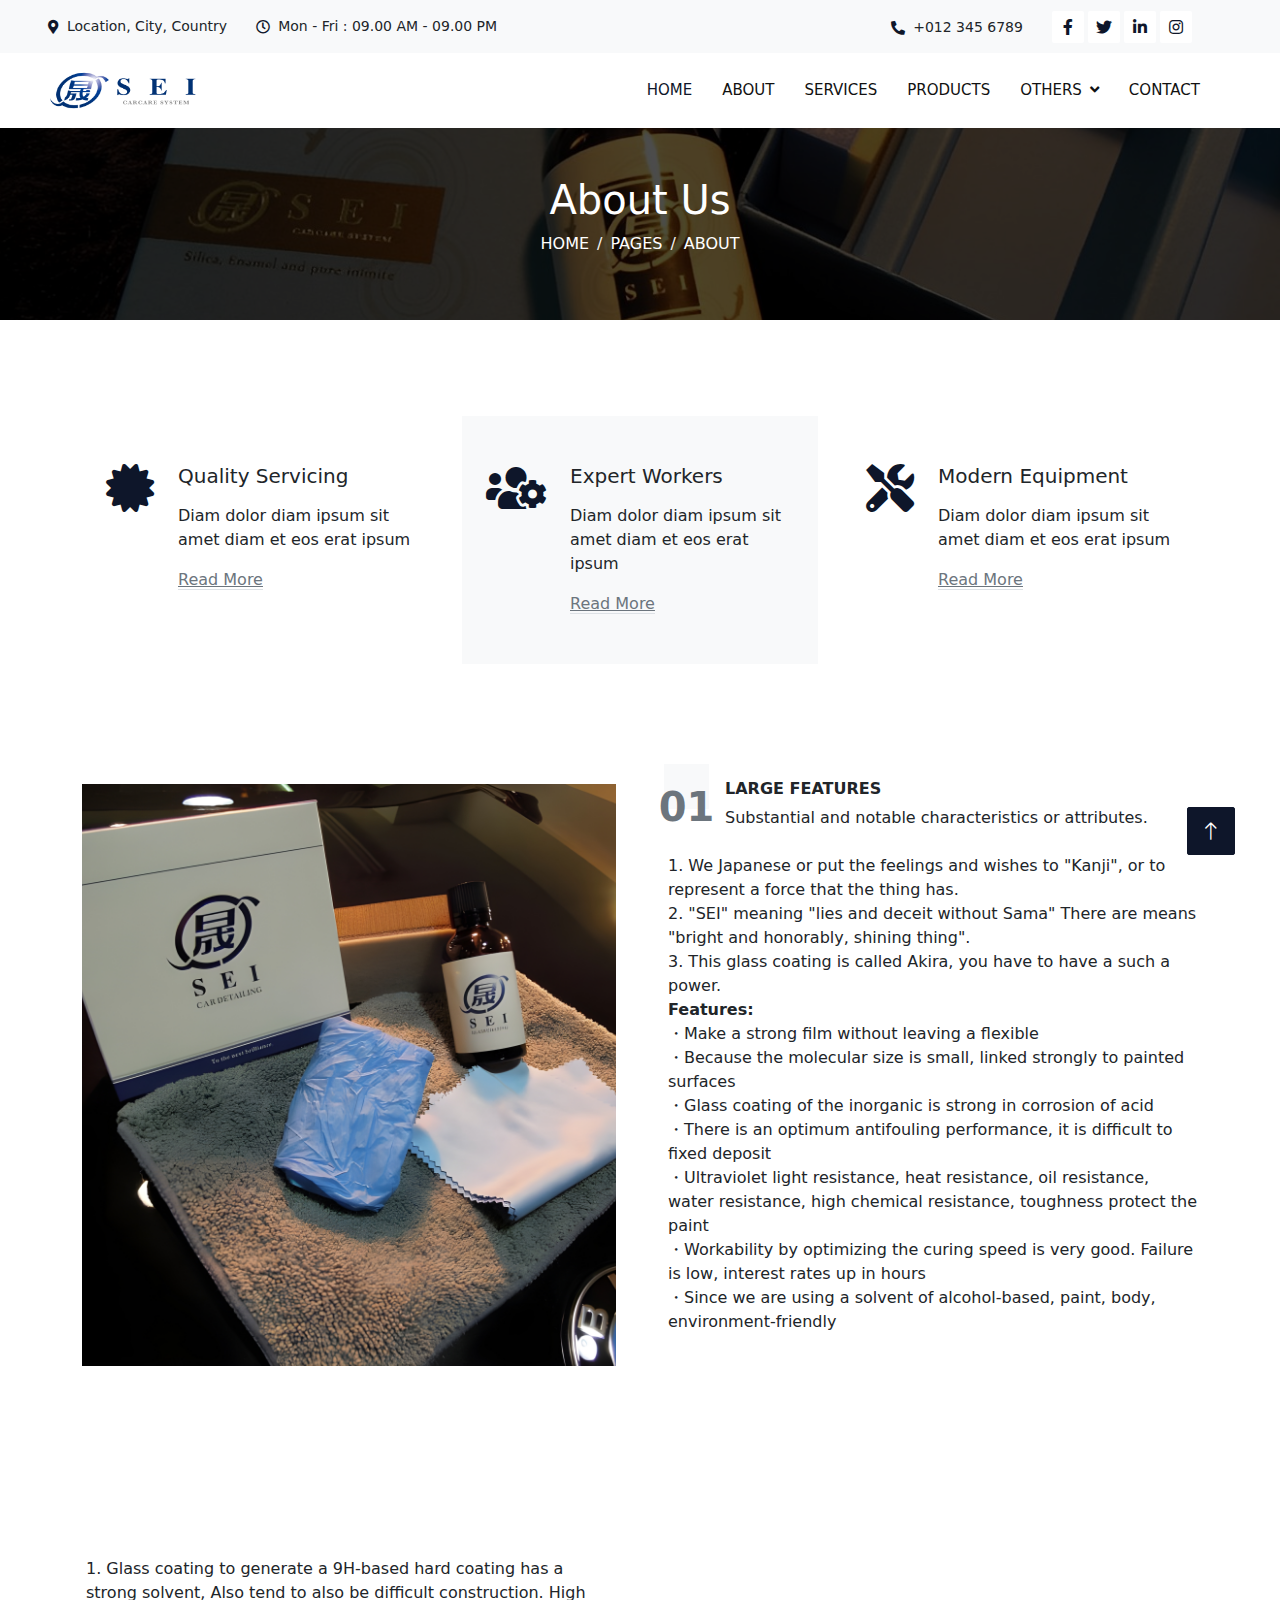
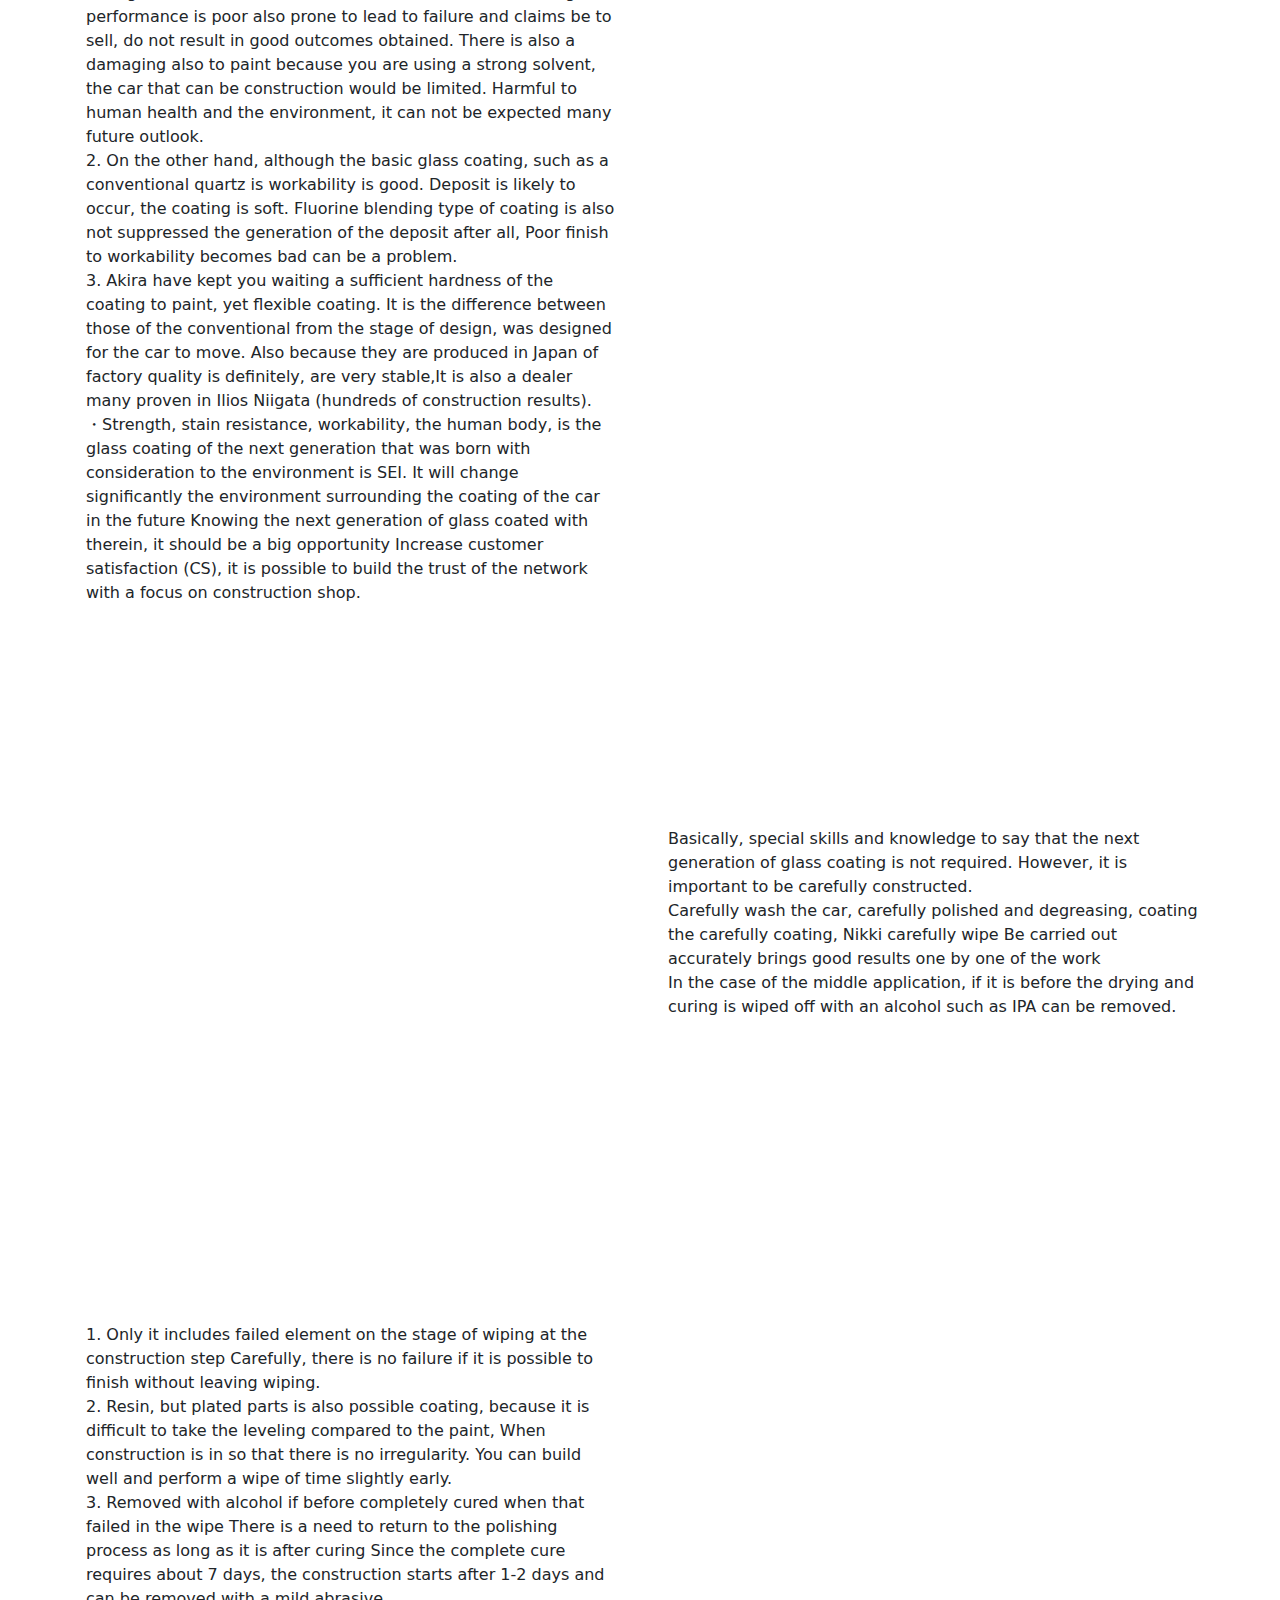
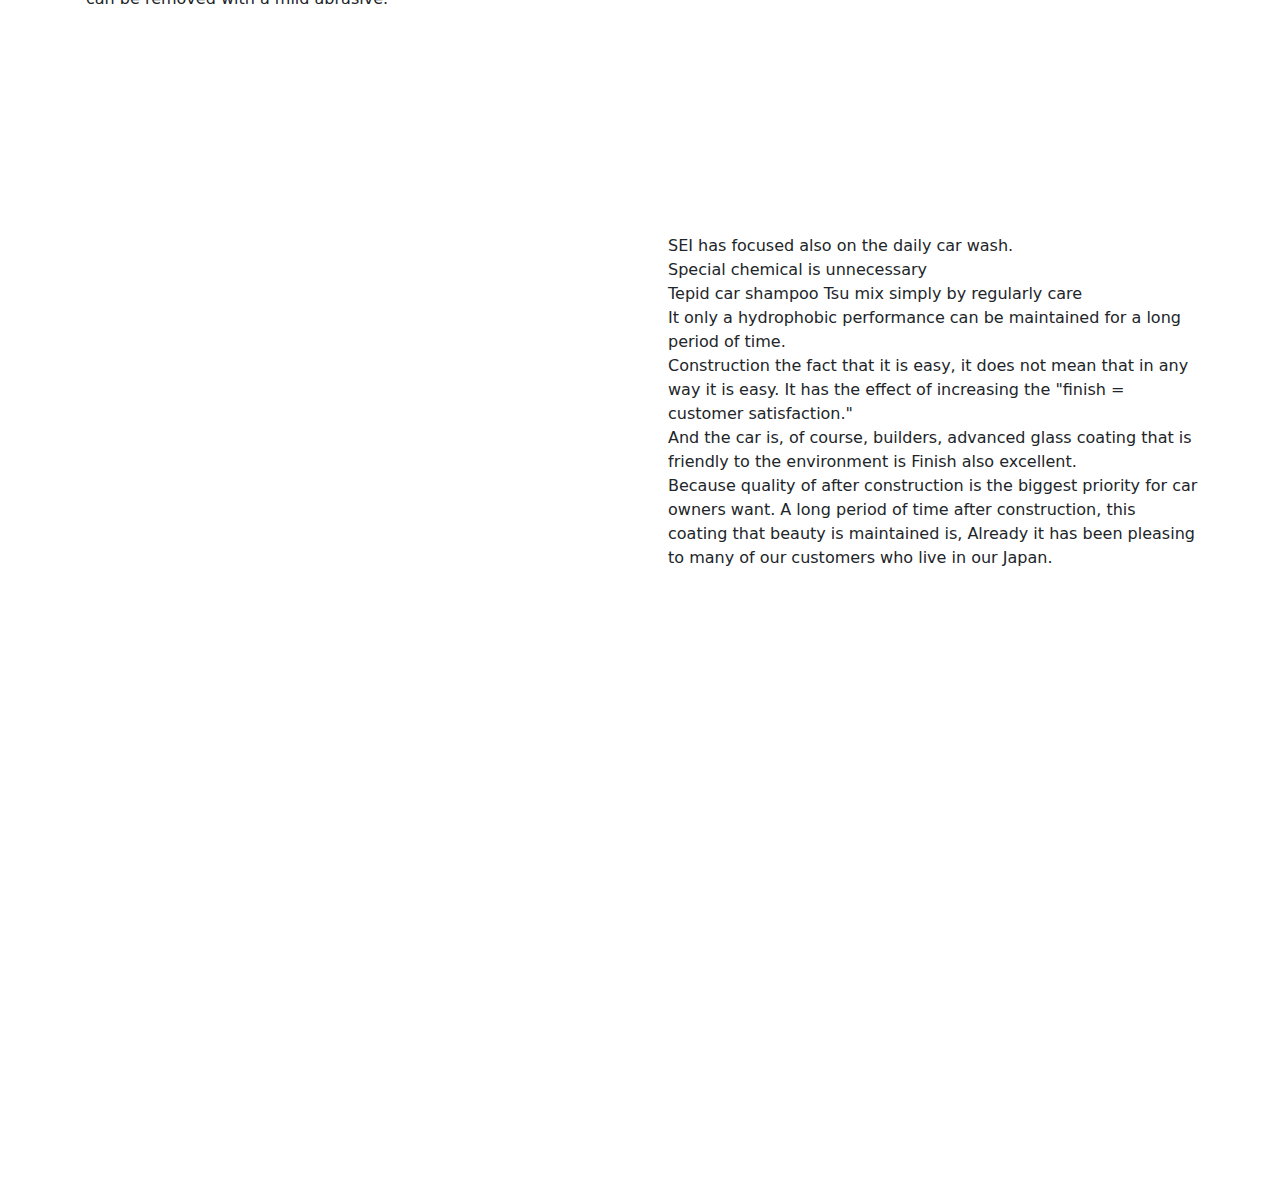
<file: about.html>
<!DOCTYPE html>
<html lang="en">

<head>
    <meta charset="utf-8">
    <title>SEI - About</title>
    <meta content="width=device-width, initial-scale=1.0" name="viewport">
    <meta content="" name="keywords">
    <meta content="" name="description">

    <!-- Favicon -->
    <link href="favicon.ico" rel="icon">

    <!-- Google Web Fonts -->
    <link rel="preconnect" href="https://fonts.googleapis.com">
    <link rel="preconnect" href="https://fonts.gstatic.com" crossorigin>
    <link href="https://fonts.googleapis.com/css2?family=Chakra+Petch:wght@400;600;700&family=Mulish&display=swap"
      rel="stylesheet">

    <!-- Icon Font Stylesheet -->
    <link href="https://cdnjs.cloudflare.com/ajax/libs/font-awesome/5.10.0/css/all.min.css" rel="stylesheet">
    <link href="https://cdn.jsdelivr.net/npm/bootstrap-icons@1.4.1/font/bootstrap-icons.css" rel="stylesheet">

    <!-- Libraries Stylesheet -->
    <link href="lib/animate/animate.min.css" rel="stylesheet">
    <link href="lib/owlcarousel/assets/owl.carousel.min.css" rel="stylesheet">
    <link href="lib/tempusdominus/css/tempusdominus-bootstrap-4.min.css" rel="stylesheet" />

    <!-- Customized Bootstrap Stylesheet -->
    <link href="css/bootstrap.min.css" rel="stylesheet">

    <!-- Template Stylesheet -->
    <link href="css/style.css" rel="stylesheet">
</head>

<body>
    <!-- Spinner Start -->
    <div id="spinner" class="show bg-white position-fixed translate-middle w-100 vh-100 top-50 start-50 d-flex align-items-center justify-content-center">
        <div class="spinner-border text-primary" style="width: 3rem; height: 3rem;" role="status">
            <span class="sr-only">Loading...</span>
        </div>
    </div>
    <!-- Spinner End -->


     <!-- Topbar Start -->
    <div  class="container-fluid bg-light p-0">
        <div class="row gx-0 d-none d-lg-flex">
            <div class="col-lg-7 px-5 text-start">
                <div class="h-100 d-inline-flex align-items-center py-3 me-4">
                    <small class="fa fa-map-marker-alt text-primary me-2"></small>
                    <small >Location, City, Country</small>
                </div>
                <div class="h-100 d-inline-flex align-items-center py-3">
                    <small class="far fa-clock text-primary me-2"></small>
                    <small>Mon - Fri : 09.00 AM - 09.00 PM</small>
                </div>
            </div>
            <div class="col-lg-5 px-5 text-end">
                <div class="h-100 d-inline-flex align-items-center py-3 me-4">
                    <small  class="fa fa-phone-alt text-primary me-2"></small>
                    <small>+012 345 6789</small>
                </div>
                <div class="h-100 d-inline-flex align-items-center " style="margin-right: 40px;">
                    <a class="btn btn-sm-square bg-white text-primary me-1" href=""><i class="fab fa-facebook-f"></i></a>
                    <a class="btn btn-sm-square bg-white text-primary me-1" href=""><i class="fab fa-twitter"></i></a>
                    <a class="btn btn-sm-square bg-white text-primary me-1" href=""><i class="fab fa-linkedin-in"></i></a>
                    <a  class="btn btn-sm-square bg-white text-primary me-0" href=""><i class="fab fa-instagram"></i></a>
                </div>
            </div>
        </div>
    </div>
    <!-- Topbar End -->


    <!-- Navbar Start -->
    <nav class="navbar navbar-expand-lg bg-white navbar-light  sticky-top p-0">
        
        <a href="index.html" class="navbar-brand d-flex align-items-center px-4 px-lg-5">
            <img class="logo" src="img/3.png" width="150" height="39" alt="">
        </a>
        <button type="button" class="navbar-toggler me-4" data-bs-toggle="collapse" data-bs-target="#navbarCollapse">
            <span class="navbar-toggler-icon"></span>
            
        </button>
        <div class="collapse navbar-collapse" id="navbarCollapse" style="margin-right: 50px;">
            
            <div class="navbar-nav ms-auto p-4 p-lg-0" >
                
                <a href="index.html" class="nav-item nav-link active">Home</a>
                <a href="about.html" class="nav-item nav-link">About</a>
                <a href="service.html" class="nav-item nav-link">Services</a>
                <a href="product.html" class="nav-item nav-link">Products</a>
                <div class="nav-item dropdown">
                    <a href="#" class="nav-link dropdown-toggle" data-bs-toggle="dropdown">Others</a>
                    <div class="dropdown-menu fade-up m-0">
                        <a href="mailto:seisolution@gmail.com" class="dropdown-item">Find a Distributor</a>
                        <a href="mailto:seisolution@gmail.com" class="dropdown-item">Find an Installer</a>
                        <a class="dropdown-item "id="myid"></a>
                    </div>
                </div>
                <a href="contact.html" class="nav-item nav-link">Contact</a>
                <span id="contact-text" class="nav-item nav-link d-lg-none d-inline-flex align-items-center">
                    <small class="fa fa-map-marker-alt text-primary me-2"></small>
                    <small>Location, City, Country</small>
              </span>
              <span id="contact-text" class="nav-item nav-link d-lg-none d-inline-flex align-items-center">
                    <small class="far fa-clock text-primary me-2"></small>
                    <small>Mon - Fri : 09.00 AM - 09.00 PM</small>
              </span>
              <span id="contact-text" class="nav-item nav-link d-lg-none d-inline-flex align-items-center">
                    <small  class="fa fa-phone-alt text-primary me-2"></small>
                    <small>+012 345 6789</small>
              </span>
              <span id="socials-text" class="nav-item nav-link d-lg-none d-inline-flex align-items-center">
                    <a class="btn btn-sm-square bg-white text-primary me-1" href=""><i class="fab fa-facebook-f"></i></a>
                    <a class="btn btn-sm-square bg-white text-primary me-1" href=""><i class="fab fa-twitter"></i></a>
                    <a class="btn btn-sm-square bg-white text-primary me-1" href=""><i class="fab fa-linkedin-in"></i></a>
                    <a  class="btn btn-sm-square bg-white text-primary me-0" href=""><i class="fab fa-instagram"></i></a>
              </span>
                
            </div>
        </div>
    </div>
    </nav>
    <!-- Navbar End -->


    <!-- Page Header Start -->
    <div class="container-fluid page-header mb-5 p-0" style="background-image: url(img/carousel-bg-2.jpg);">
        <div class="container-fluid page-header-inner py-5">
            <div class="container text-center">
                <span><h1 class="h1 section-title animated slideInDown text-white active">About Us</h1>
                <nav aria-label="breadcrumb">
                    <ol class="breadcrumb justify-content-center text-uppercase text-white">
                        <li class="breadcrumb-item text-white"><a href="index.html" class="a-text">HOME</a></li>
                        <li class="breadcrumb-item text-white">PAGES</li>
                        <li class="breadcrumb-item text-white active" aria-current="page">ABOUT</li>
                    </ol>
                </nav>
            </div>
        </div>
    </div>
    <!-- Page Header End -->


    <!-- Service Start -->
    <div class="container-xxl py-5">
        <div class="container">
            <div class="row g-4">
                <div class="col-lg-4 col-md-6 wow fadeInUp" data-wow-delay="0.1s">
                    <div class="d-flex py-5 px-4">
                        <i class="fa fa-certificate fa-3x text-primary flex-shrink-0"></i>
                        <div class="ps-4">
                            <h5 class="mb-3">Quality Servicing</h5>
                            <p>Diam dolor diam ipsum sit amet diam et eos erat ipsum</p>
                            <a class="text-secondary border-bottom" href="">Read More</a>
                        </div>
                    </div>
                </div>
                <div class="col-lg-4 col-md-6 wow fadeInUp" data-wow-delay="0.3s">
                    <div class="d-flex bg-light py-5 px-4">
                        <i class="fa fa-users-cog fa-3x text-primary flex-shrink-0"></i>
                        <div class="ps-4">
                            <h5 class="mb-3">Expert Workers</h5>
                            <p>Diam dolor diam ipsum sit amet diam et eos erat ipsum</p>
                            <a class="text-secondary border-bottom" href="">Read More</a>
                        </div>
                    </div>
                </div>
                <div class="col-lg-4 col-md-6 wow fadeInUp" data-wow-delay="0.5s">
                    <div class="d-flex py-5 px-4">
                        <i class="fa fa-tools fa-3x text-primary flex-shrink-0"></i>
                        <div class="ps-4">
                            <h5 class="mb-3">Modern Equipment</h5>
                            <p>Diam dolor diam ipsum sit amet diam et eos erat ipsum</p>
                            <a class="text-secondary border-bottom" href="">Read More</a>
                        </div>
                    </div>
                </div>
            </div>
        </div>
    </div>
    <!-- Service End -->

<!-- About Start -->
<div class="container-xxl py-5">
    <div class="container">
        <div class="row g-5">
            <div class="col-lg-6 pt-4" style="min-height: 400px;">
                <div class="position-relative h-100 wow fadeIn" data-wow-delay="0.1s">
                    <img class="position-absolute img-fluid w-100 h-100" src="img/P6.jpg" style="object-fit: cover;" alt="">
                    
                </div>
            </div>
            <div class="col-lg-6">
                
                <div class="row g-4 mb-3 pb-3">
                    <div class="col-12 wow fadeIn" data-wow-delay="0.1s">
                        <div class="d-flex">
                            <div class="bg-light d-flex flex-shrink-0 align-items-center justify-content-center mt-1" style="width: 45px; height: 45px;">
                                <h1><span class="fw-bold text-secondary"><br>01</span></h1>
                            </div>
                            <div class="ps-3">
                                <h6 class="text-uppercase"><br><b>Large features</b></h6>
                                <span>Substantial and notable characteristics or attributes.</span>
                            </div>
                        </div>
                    </div>
                    <div class="ps-3">
                        <span>1. We Japanese or put the feelings and wishes to "Kanji", or to represent a force that the thing has.</span>
                        <span><br>2. "SEI" meaning "lies and deceit without Sama" There are means "bright and honorably, shining thing". 
                              <br>3. This glass coating is called Akira, you have to have a such a power.
                                  <b><br>Features:</b>
                                  <br>・Make a strong film without leaving a flexible
                                  <br>・Because the molecular size is small, linked strongly to painted surfaces
                                  <br>・Glass coating of the inorganic is strong in corrosion of acid
                                  <br>・There is an optimum antifouling performance, it is difficult to fixed deposit
                                  <br>・Ultraviolet light resistance, heat resistance, oil resistance, water resistance, high chemical resistance, toughness protect the paint
                                  <br>・Workability by optimizing the curing speed is very good. Failure is low, interest rates up in hours
                                  <br>・Since we are using a solvent of alcohol-based, paint, body, environment-friendly
                        </span>
                    </div>
                </div>
            </div>
        </div>
    </div>
</div>
<!-- About End -->


<!-- 2nd About Start -->
<div class="container-xxl py-5">
    <div class="container">
        <div class="row g-5">
            <div class="col-lg-6">
                <div class="row g-4 mb-3 pb-3">
                    <div class="col-12 wow fadeIn" data-wow-delay="0.1s">
                        <div class="d-flex">
                            <div class="bg-light d-flex flex-shrink-0 align-items-center justify-content-center mt-1" style="width: 45px; height: 45px;">
                                <h1><span class="fw-bold text-secondary"><br>02</span></h1>
                            </div>
                            <div class="ps-3">
                                <h6 class="text-uppercase"><br><b>A new generation of glass coating</b></h6>
                                <span>Advanced glass coating with enhanced properties.</span>
                            </div>
                            
                        </div>
                    </div>
                    <div class="ps-3">
                        <span>
                            1. Glass coating to generate a 9H-based hard coating has a strong solvent, Also tend to also be difficult construction. High performance is poor also prone to lead to failure and claims be to sell, do not result in good outcomes obtained. There is also a damaging also to paint because you are using a strong solvent, the car that can be construction would be limited.
                            Harmful to human health and the environment, it can not be expected many future outlook.
                            <br>2. On the other hand, although the basic glass coating, such as a conventional quartz is workability is good. Deposit is likely to occur, the coating is soft. Fluorine blending type of coating is also not suppressed the generation of the deposit after all, Poor finish to workability becomes bad can be a problem.
                            <br>3. Akira have kept you waiting a sufficient hardness of the coating to paint, yet flexible coating. It is the difference between those of the conventional from the stage of design, was designed for the car to move. Also because they are produced in Japan of factory quality is definitely, are very stable,It is also a dealer many proven in Ilios Niigata (hundreds of construction results).
                            <br>・Strength, stain resistance, workability, the human body, is the glass coating of the next generation that was born with consideration to the environment is SEI.
                            It will change significantly the environment surrounding the coating of the car in the future
                            Knowing the next generation of glass coated with therein, it should be a big opportunity
                            Increase customer satisfaction (CS), it is possible to build the trust of the network with a focus on construction shop.

                        </span>
                    </div>
                </div>
            </div>
            <div class="col-lg-6 pt-4" style="min-height: 400px;">
                <div class="position-relative h-100 wow fadeIn" data-wow-delay="0.1s">
                    <img class="position-absolute img-fluid w-100 h-100" src="img/P6.jpg" style="object-fit: cover;" alt="">
                    
                </div>
            </div>
        </div>
    </div>
</div>
<!-- About End -->

<!-- 3rd About Start -->
<div class="container-xxl py-5">
    <div class="container">
        <div class="row g-5">
            <div class="col-lg-6 pt-4" style="min-height: 400px;">
                <div class="position-relative h-100 wow fadeIn" data-wow-delay="0.1s">
                    <img class="position-absolute img-fluid w-100 h-100" src="img/P6.jpg" style="object-fit: cover;" alt="">
                    
                </div>
            </div>
            <div class="col-lg-6">
                <div class="row g-4 mb-3 pb-3">
                    <div class="col-12 wow fadeIn" data-wow-delay="0.1s">
                        <div class="d-flex">
                            <div class="bg-light d-flex flex-shrink-0 align-items-center justify-content-center mt-1" style="width: 45px; height: 45px;">
                                <h1><span class="fw-bold text-secondary"><br>03</span></h1>
                            </div>
                            <div class="ps-3">
                                <h6 class="text-uppercase"><br><b>Construction step</b></h6>
                                <span>Process of building or assembling a high quality structure.</span>
                            </div>
                        </div>
                    </div>
                    <div class="ps-3">
                        <span>
                            Basically, special skills and knowledge to say that the next generation of glass coating is not required.
                            However, it is important to be carefully constructed.
                            <br>Carefully wash the car, carefully polished and degreasing, coating the carefully coating, Nikki carefully wipe
                            Be carried out accurately brings good results one by one of the work
                        


                            <br>In the case of the middle application, if it is before the drying and curing is wiped off with an alcohol such as IPA can be removed.

                        </span>
                    </div>
                </div>
            </div>
        </div>
    </div>
</div>
<!-- About End -->

<!-- 4th About Start -->
<div class="container-xxl py-5">
    <div class="container">
        <div class="row g-5">
            <div class="col-lg-6">
                <div class="row g-4 mb-3 pb-3">
                    <div class="col-12 wow fadeIn" data-wow-delay="0.1s">
                        <div class="d-flex">
                            <div class="bg-light d-flex flex-shrink-0 align-items-center justify-content-center mt-1" style="width: 45px; height: 45px;">
                                <h1><span class="fw-bold text-secondary"><br>04</span></h1>
                            </div>
                            <div class="ps-3">
                                <h6 class="text-uppercase"><br><b>SEI of weakness</b></h6>
                                <span>Car coating vulnerable to dirt and grime</span>
                            </div>
                            
                        </div>
                    </div>
                    <div class="ps-3">
                        <span>
                            1. Only it includes failed element on the stage of wiping at the construction step
                            Carefully, there is no failure if it is possible to finish without leaving wiping.


                            <br>2. Resin, but plated parts is also possible coating, because it is difficult to take the leveling compared to the paint,
                            When construction is in so that there is no irregularity. You can build well and perform a wipe of time slightly early. 
                            <br>3. Removed with alcohol if before completely cured when that failed in the wipe
                            There is a need to return to the polishing process as long as it is after curing
                            Since the complete cure requires about 7 days, the construction starts after 1-2 days and can be removed with a mild abrasive.

                        </span>
                    </div>
                </div>
            </div>
            <div class="col-lg-6 pt-4" style="min-height: 400px;">
                <div class="position-relative h-100 wow fadeIn" data-wow-delay="0.1s">
                    <img class="position-absolute img-fluid w-100 h-100" src="img/P6.jpg" style="object-fit: cover;" alt="">
                    
                </div>
            </div>
        </div>
    </div>
</div>
<!-- About End -->

<!-- 3rd About Start -->
<div class="container-xxl py-5">
    <div class="container">
        <div class="row g-5">
            <div class="col-lg-6 pt-4" style="min-height: 400px;">
                <div class="position-relative h-100 wow fadeIn" data-wow-delay="0.1s">
                    <img class="position-absolute img-fluid w-100 h-100" src="img/P6.jpg" style="object-fit: cover;" alt="">
                    
                </div>
            </div>
            <div class="col-lg-6">
                
                <div class="row g-4 mb-3 pb-3">
                    <div class="col-12 wow fadeIn" data-wow-delay="0.1s">
                        <div class="d-flex">
                            <div class="bg-light d-flex flex-shrink-0 align-items-center justify-content-center mt-1" style="width: 45px; height: 45px;">
                                <h1><span class="fw-bold text-secondary"><br>05</span></h1>
                            </div>
                            <div class="ps-3">
                                <h6 class="text-uppercase"><br><b>Superiority of SEI</b> </h6>
                                <span>SEI has superior performance and durability.</span>
                            </div>
                        </div>
                    </div>
                    <div class="ps-3">
                        <span>
                            SEI has focused also on the daily car wash.
                            <br>Special chemical is unnecessary
                            <br>Tepid car shampoo Tsu mix simply by regularly care
                            <br>It only a hydrophobic performance can be maintained for a long period of time. 
                            <br>Construction the fact that it is easy, it does not mean that in any way it is easy. It has the effect of increasing the "finish = customer satisfaction." 
                            <br>And the car is, of course, builders, advanced glass coating that is friendly to the environment is Finish also excellent. 
                            <br>Because quality of after construction is the biggest priority for car owners want. A long period of time after construction, this coating that beauty is maintained is, Already it has been pleasing to many of our customers who live in our Japan. 
                            
                        </span>
                    </div>
                </div>
            </div>
        </div>
    </div>
</div>
<!-- About End -->    
        

    
    <!-- Footer Start -->
    <div class="container-fluid bg-dark text-light footer pt-5 mt-5 wow fadeIn" data-wow-delay="0.1s">
        <div class="container py-5">
            <div class="row g-5">
                <div class="col-lg-3 col-md-6">
                    <h4 class="text-light mb-4">Address</h4>
                    <p class="mb-2"><i class="fa fa-map-marker-alt me-3"></i>Location, City, Country</p>
                    <p class="mb-2"><i class="fa fa-phone-alt me-3"></i>+012 345 67890</p>
                    <p class="mb-2"><i class="fa fa-envelope me-3"></i>info@example.com</p>
                    <div class="d-flex pt-2">
                        <a class="btn btn-outline-light btn-social" href=""><i class="fab fa-twitter"></i></a>
                        <a class="btn btn-outline-light btn-social" href=""><i class="fab fa-facebook-f"></i></a>
                        <a class="btn btn-outline-light btn-social" href=""><i class="fab fa-youtube"></i></a>
                        <a class="btn btn-outline-light btn-social" href=""><i class="fab fa-linkedin-in"></i></a>
                    </div>
                </div>
                <div class="col-lg-3 col-md-6">
                    <h4 class="text-light mb-4">Opening Hours</h4>
                    <h6 class="text-light">Monday - Friday:</h6>
                    <p class="mb-4">09.00 AM - 09.00 PM</p>
                    <h6 class="text-light">Saturday - Sunday:</h6>
                    <p class="mb-0">09.00 AM - 12.00 PM</p>
                </div>
                <div class="col-lg-3 col-md-6">
                    <h4 class="text-light mb-4">Shortcut</h4>
                    <a class="btn btn-link" href="">Products</a>
                    <a class="btn btn-link" href="">Services</a>
                    <a class="btn btn-link" href="">Contact Us</a>
                    <a class="btn btn-link" href="">About Us</a>
                    
                </div>
                <div class="col-lg-3 col-md-6">
                    <h4 class="text-light mb-4">Qr Code</h4>
                    <img src="img/qrcode.png" alt="Qr Code" width="200px">
                    <div class="position-relative mx-auto" style="max-width: 400px;">
                    </div>
                </div>
            </div>
        </div>
        <div class="row" style="text-align: center;"> 
          <div class="col-lg-12 col-sm-12 col-xs-12">
              <p class="copyright">2023 SEI - Carcare System. All rights reserved</p>
              
          </div><!--- END COL -->                 
      </div>
        </div>
    </div>
    <!-- Footer End -->


    <!-- Back to Top -->
    <a href="#" class="btn btn-lg btn-primary btn-lg-square back-to-top"><i class="bi bi-arrow-up"></i></a>


    <!-- JavaScript Libraries -->
    <script src="https://code.jquery.com/jquery-3.4.1.min.js"></script>
    <script src="https://cdn.jsdelivr.net/npm/bootstrap@5.0.0/dist/js/bootstrap.bundle.min.js"></script>
    <script src="lib/wow/wow.min.js"></script>
    <script src="lib/easing/easing.min.js"></script>
    <script src="lib/waypoints/waypoints.min.js"></script>   
    <script src="lib/counterup/counterup.min.js"></script>
    <script src="lib/owlcarousel/owl.carousel.min.js"></script>
    <script src="lib/tempusdominus/js/moment.min.js"></script>
    <script src="lib/tempusdominus/js/moment-timezone.min.js"></script>
    <script src="lib/tempusdominus/js/tempusdominus-bootstrap-4.min.js"></script>

    <!-- Template Javascript -->
    <script src="js/main.js"></script>
    <script src="http://translate.google.com/translate_a/element.js?cb=loadGoogleTranslate"></script>
</body>

</html>
</file>
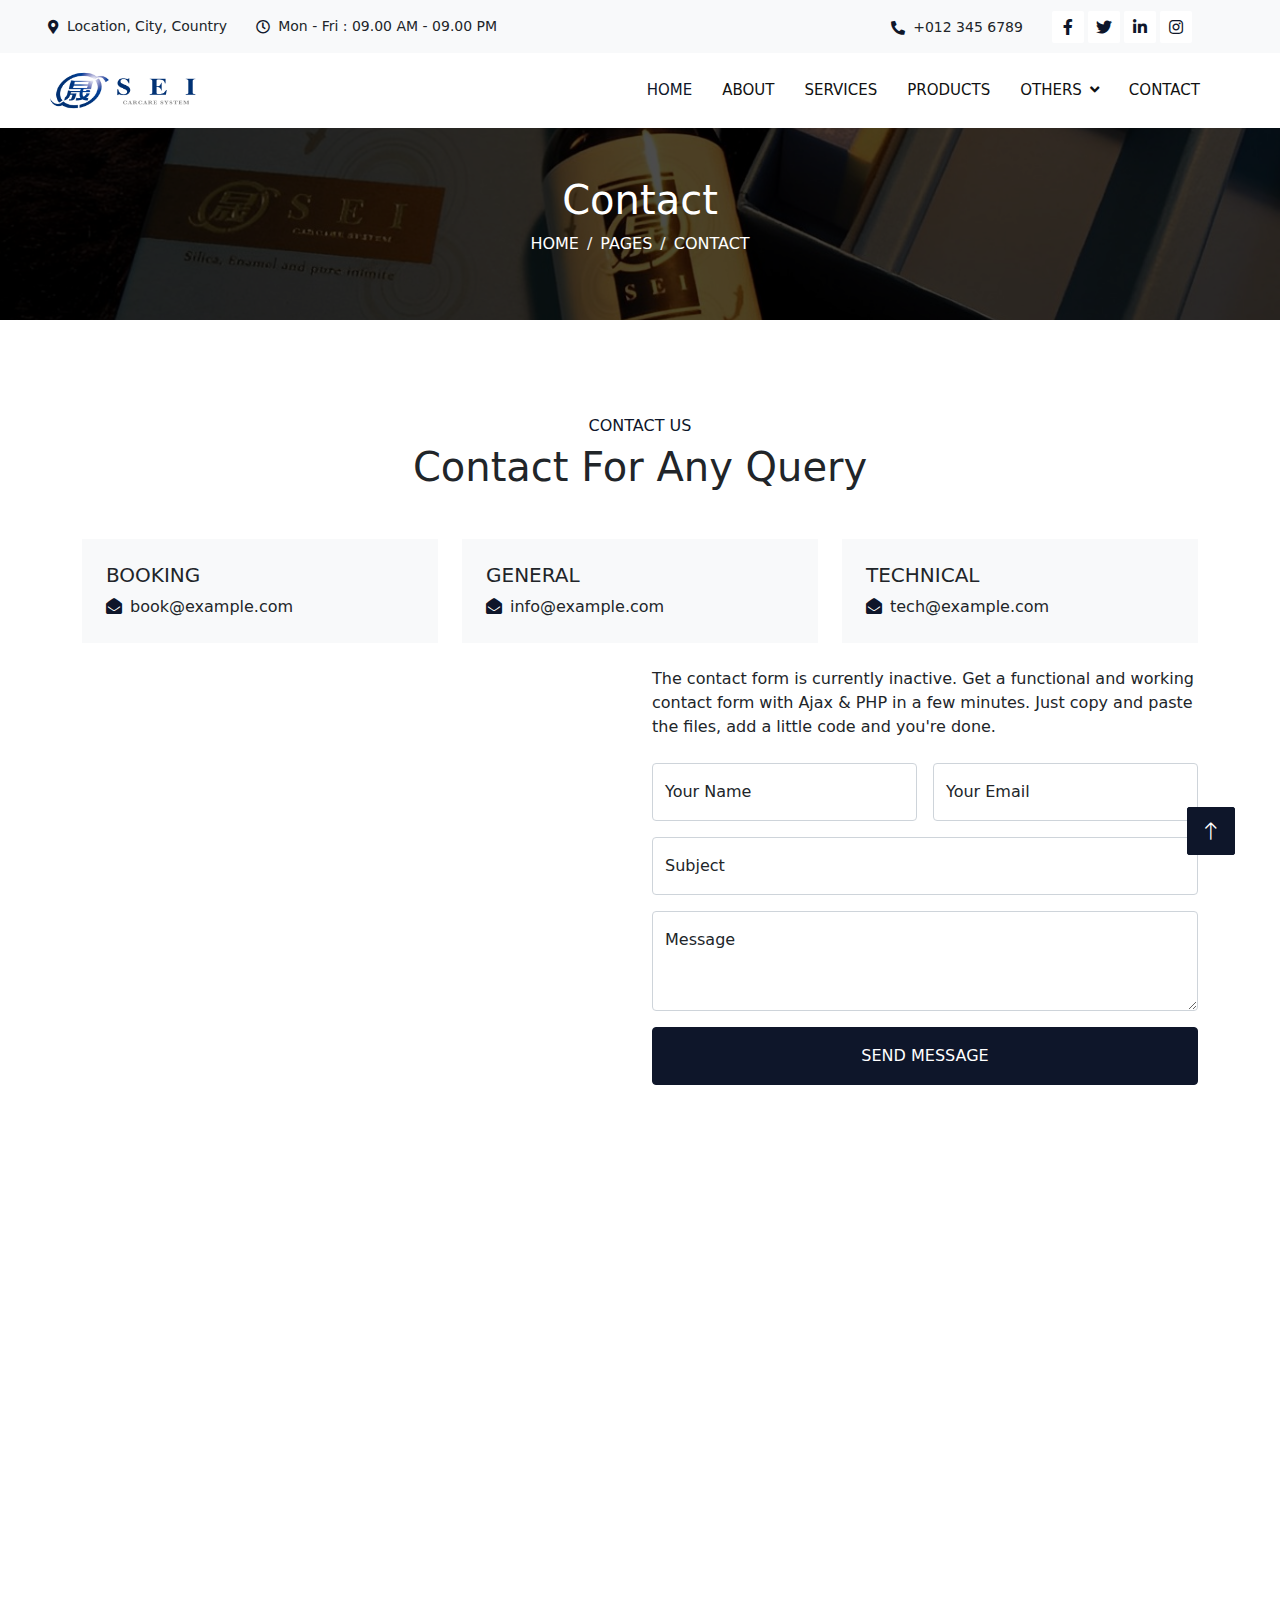
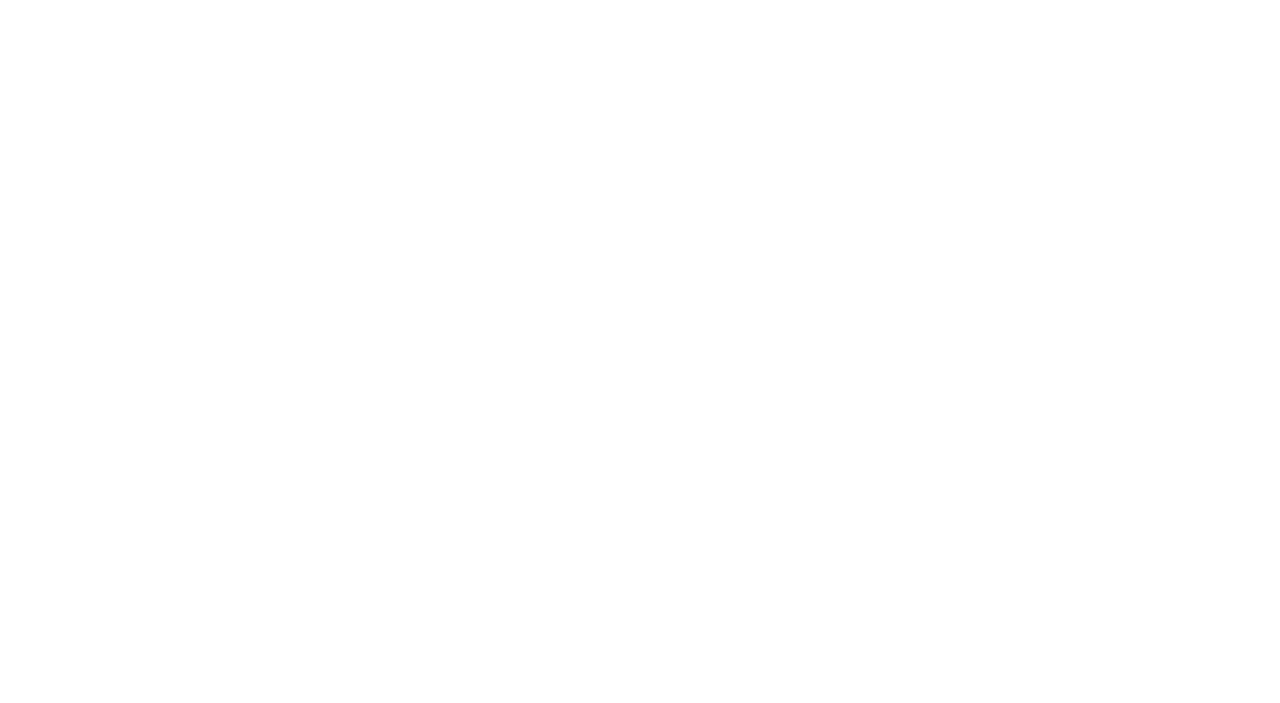
<file: contact.html>
<!DOCTYPE html>
<html lang="en">

<head>
    <meta charset="utf-8">
    <title>SEI - Contact</title>
    <meta content="width=device-width, initial-scale=1.0" name="viewport">
    <meta content="" name="keywords">
    <meta content="" name="description">

    <!-- Favicon -->
    <link href="favicon.ico" rel="icon">

    <!-- Google Web Fonts -->
    <link rel="preconnect" href="https://fonts.googleapis.com">
    <link rel="preconnect" href="https://fonts.gstatic.com" crossorigin>
    <link href="https://fonts.googleapis.com/css2?family=Chakra+Petch:wght@400;600;700&family=Mulish&display=swap"
      rel="stylesheet">

    <!-- Icon Font Stylesheet -->
    <link href="https://cdnjs.cloudflare.com/ajax/libs/font-awesome/5.10.0/css/all.min.css" rel="stylesheet">
    <link href="https://cdn.jsdelivr.net/npm/bootstrap-icons@1.4.1/font/bootstrap-icons.css" rel="stylesheet">

    <!-- Libraries Stylesheet -->
    <link href="lib/animate/animate.min.css" rel="stylesheet">
    <link href="lib/owlcarousel/assets/owl.carousel.min.css" rel="stylesheet">
    <link href="lib/tempusdominus/css/tempusdominus-bootstrap-4.min.css" rel="stylesheet" />

    <!-- Customized Bootstrap Stylesheet -->
    <link href="css/bootstrap.min.css" rel="stylesheet">

    <!-- Template Stylesheet -->
    <link href="css/style.css" rel="stylesheet">
</head>

<body>
    <!-- Spinner Start -->
    <div id="spinner" class="show bg-white position-fixed translate-middle w-100 vh-100 top-50 start-50 d-flex align-items-center justify-content-center">
        <div class="spinner-border text-primary" style="width: 3rem; height: 3rem;" role="status">
            <span class="sr-only">Loading...</span>
        </div>
    </div>
    <!-- Spinner End -->


      <!-- Topbar Start -->
    <div  class="container-fluid bg-light p-0">
        <div class="row gx-0 d-none d-lg-flex">
            <div class="col-lg-7 px-5 text-start">
                <div class="h-100 d-inline-flex align-items-center py-3 me-4">
                    <small class="fa fa-map-marker-alt text-primary me-2"></small>
                    <small >Location, City, Country</small>
                </div>
                <div class="h-100 d-inline-flex align-items-center py-3">
                    <small class="far fa-clock text-primary me-2"></small>
                    <small>Mon - Fri : 09.00 AM - 09.00 PM</small>
                </div>
            </div>
            <div class="col-lg-5 px-5 text-end">
                <div class="h-100 d-inline-flex align-items-center py-3 me-4">
                    <small  class="fa fa-phone-alt text-primary me-2"></small>
                    <small>+012 345 6789</small>
                </div>
                <div class="h-100 d-inline-flex align-items-center " style="margin-right: 40px;">
                    <a class="btn btn-sm-square bg-white text-primary me-1" href=""><i class="fab fa-facebook-f"></i></a>
                    <a class="btn btn-sm-square bg-white text-primary me-1" href=""><i class="fab fa-twitter"></i></a>
                    <a class="btn btn-sm-square bg-white text-primary me-1" href=""><i class="fab fa-linkedin-in"></i></a>
                    <a  class="btn btn-sm-square bg-white text-primary me-0" href=""><i class="fab fa-instagram"></i></a>
                </div>
            </div>
        </div>
    </div>
    <!-- Topbar End -->


    <!-- Navbar Start -->
    <nav class="navbar navbar-expand-lg bg-white navbar-light  sticky-top p-0">
        
        <a href="index.html" class="navbar-brand d-flex align-items-center px-4 px-lg-5">
            <img class="logo" src="img/3.png" width="150" height="39" alt="">
        </a>
        <button type="button" class="navbar-toggler me-4" data-bs-toggle="collapse" data-bs-target="#navbarCollapse">
            <span class="navbar-toggler-icon"></span>
            
        </button>
        <div class="collapse navbar-collapse" id="navbarCollapse" style="margin-right: 50px;">
            
            <div class="navbar-nav ms-auto p-4 p-lg-0" >
                
                <a href="index.html" class="nav-item nav-link active">Home</a>
                <a href="about.html" class="nav-item nav-link">About</a>
                <a href="service.html" class="nav-item nav-link">Services</a>
                <a href="product.html" class="nav-item nav-link">Products</a>
                <div class="nav-item dropdown">
                    <a href="#" class="nav-link dropdown-toggle" data-bs-toggle="dropdown">Others</a>
                    <div class="dropdown-menu fade-up m-0">
                        <a href="mailto:seisolution@gmail.com" class="dropdown-item">Find a Distributor</a>
                        <a href="mailto:seisolution@gmail.com" class="dropdown-item">Find an Installer</a>
                        <a class="dropdown-item "id="myid"></a>
                    </div>
                </div>
                <a href="contact.html" class="nav-item nav-link">Contact</a>
                <span id="contact-text" class="nav-item nav-link d-lg-none d-inline-flex align-items-center">
                    <small class="fa fa-map-marker-alt text-primary me-2"></small>
                    <small>Location, City, Country</small>
             </span>
              <span id="contact-text" class="nav-item nav-link d-lg-none d-inline-flex align-items-center">
                    <small class="far fa-clock text-primary me-2"></small>
                    <small>Mon - Fri : 09.00 AM - 09.00 PM</small>
              </span>
              <span id="contact-text" class="nav-item nav-link d-lg-none d-inline-flex align-items-center">
                <small  class="fa fa-phone-alt text-primary me-2"></small>
                  <small>+012 345 6789</small>
              </span>
              <span id="socials-text" class="nav-item nav-link d-lg-none d-inline-flex align-items-center">
                <a class="btn btn-sm-square bg-white text-primary me-1" href=""><i class="fab fa-facebook-f"></i></a>
                <a class="btn btn-sm-square bg-white text-primary me-1" href=""><i class="fab fa-twitter"></i></a>
                <a class="btn btn-sm-square bg-white text-primary me-1" href=""><i class="fab fa-linkedin-in"></i></a>
                <a  class="btn btn-sm-square bg-white text-primary me-0" href=""><i class="fab fa-instagram"></i></a>
              </span>
                
            </div>
        </div>
    </div>
    </nav>
    <!-- Navbar End -->


   <!-- Page Header Start -->
   <div class="container-fluid page-header mb-5 p-0" style="background-image: url(img/carousel-bg-2.jpg);">
    <div class="container-fluid page-header-inner py-5">
        <div class="container text-center">
            <span><h1 class="h1 section-title animated slideInDown text-white active">Contact</h1>
            <nav aria-label="breadcrumb">
                <ol class="breadcrumb justify-content-center text-uppercase text-white">
                    
                    <li class="breadcrumb-item text-white"><a href="index.html" class="a-text">HOME</a></li>
                    <li class="breadcrumb-item text-white active" aria-current="page">PAGES</li>
                    <li class="breadcrumb-item text-white active" aria-current="page">CONTACT</li>
                </ol>
            </nav>
        </div>
    </div>
</div>
<!-- Page Header End -->


    <!-- Contact Start -->
    <div class="container-xxl py-5">
        <div class="container">
            <div class="text-center wow fadeInUp" data-wow-delay="0.1s">
                <h6 class="text-primary text-uppercase">Contact Us</h6>
                <h1 class="mb-5">Contact For Any Query</h1>
            </div>
            <div class="row g-4">
                <div class="col-12">
                    <div class="row gy-4">
                        <div class="col-md-4">
                            <div class="bg-light d-flex flex-column justify-content-center p-4">
                                <h5 class="text-uppercase">Booking</h5>
                                <p class="m-0"><i class="fa fa-envelope-open text-primary me-2"></i>book@example.com</p>
                            </div>
                        </div>
                        <div class="col-md-4">
                            <div class="bg-light d-flex flex-column justify-content-center p-4">
                                <h5 class="text-uppercase">General</h5>
                                <p class="m-0"><i class="fa fa-envelope-open text-primary me-2"></i>info@example.com</p>
                            </div>
                        </div>
                        <div class="col-md-4">
                            <div class="bg-light d-flex flex-column justify-content-center p-4">
                                <h5 class="text-uppercase">Technical</h5>
                                <p class="m-0"><i class="fa fa-envelope-open text-primary me-2"></i>tech@example.com</p>
                            </div>
                        </div>
                    </div>
                </div>
                <div class="col-md-6 wow fadeIn" data-wow-delay="0.1s">
                    <iframe class="position-relative rounded w-100 h-100"
                        src="https://maps.google.com/maps?q=nigata&t=&z=10&ie=UTF8&iwloc=&output=embed"
                        frameborder="0" style="min-height: 350px; border:0;" allowfullscreen="" aria-hidden="false"
                        tabindex="0"></iframe>
                </div>
                <div class="col-md-6">
                    <div class="wow fadeInUp" data-wow-delay="0.2s">
                        <p class="mb-4">The contact form is currently inactive. Get a functional and working contact form with Ajax & PHP in a few minutes. Just copy and paste the files, add a little code and you're done. </p>
                        <form>
                            <div class="row g-3">
                                <div class="col-md-6">
                                    <div class="form-floating">
                                        <input type="text" class="form-control" id="name" name="name" placeholder="Your Name" required>
                                        <label for="name">Your Name</label>
                                    </div>
                                </div>
                                <div class="col-md-6">
                                    <div class="form-floating">
                                        <input type="email" class="form-control" id="email" name="email" placeholder="Your Email" required>
                                        <label for="email">Your Email</label>
                                    </div>
                                </div>
                                <div class="col-12">
                                    <div class="form-floating">
                                        <input type="text" class="form-control" id="subject" name="subject" placeholder="Subject" name="subject" required>
                                        <label for="subject">Subject</label>
                                    </div>
                                </div>
                                <div class="col-12">
                                    <div class="form-floating">
                                        <textarea class="form-control" placeholder="Leave a message here" id="message" name="message" style="height: 100px" required></textarea>
                                        <label for="message">Message</label>
                                    </div>
                                </div>
                                <div class="col-12">
                                    <button class="btn btn-primary w-100 py-3" type="submit" onclick="sendMail()">Send Message</button>
                                </div>
                            </div>
                        </form>
                    </div>
                </div>
            </div>
        </div>
    </div>
    <!-- Contact End -->

    
 <!-- Service Start -->
 <div class="container-xxl py-5">
    <div class="container">
        <div class="row g-4">
            <div class="col-lg-4 col-md-6 wow fadeInUp" data-wow-delay="0.1s">
                <div class="d-flex py-5 px-4">
                    <i class="fa fa-certificate fa-3x text-primary flex-shrink-0"></i>
                    <div class="ps-4">
                        <h5 class="mb-3">Quality Servicing</h5>
                        <p>Diam dolor diam ipsum sit amet diam et eos erat ipsum</p>
                        <a class="text-secondary border-bottom" href="">Read More</a>
                    </div>
                </div>
            </div>
            <div class="col-lg-4 col-md-6 wow fadeInUp" data-wow-delay="0.3s">
                <div class="d-flex bg-light py-5 px-4">
                    <i class="fa fa-users-cog fa-3x text-primary flex-shrink-0"></i>
                    <div class="ps-4">
                        <h5 class="mb-3">Expert Workers</h5>
                        <p>Diam dolor diam ipsum sit amet diam et eos erat ipsum</p>
                        <a class="text-secondary border-bottom" href="">Read More</a>
                    </div>
                </div>
            </div>
            <div class="col-lg-4 col-md-6 wow fadeInUp" data-wow-delay="0.5s">
                <div class="d-flex py-5 px-4">
                    <i class="fa fa-tools fa-3x text-primary flex-shrink-0"></i>
                    <div class="ps-4">
                        <h5 class="mb-3">Modern Equipment</h5>
                        <p>Diam dolor diam ipsum sit amet diam et eos erat ipsum</p>
                        <a class="text-secondary border-bottom" href="">Read More</a>
                    </div>
                </div>
            </div>
        </div>
    </div>
</div>
<!-- Service End -->


<div class="container-xxl py-5 wow fadeInUp" data-wow-delay="0.1s">
    <div class="container">
        <div class="row g-4">
            <div class="col-lg-8 col-md-6">
                <h6 class="text-primary text-uppercase">Call To Action</h6>
                <h1 class="mb-4">Have Any Pre Booking Question?</h1>
                <p class="mb-0">Lorem diam ea sit dolor labore. Clita et dolor erat sed est lorem sed et sit. Diam sed duo magna erat et stet clita ea magna ea sed, sit labore magna lorem tempor justo rebum dolores. Eos dolor sea erat amet et, lorem labore lorem at dolores. Stet ea ut justo et, clita et et ipsum diam.</p>
            </div>
            <div class="col-lg-4 col-md-6">
                <div class="bg-primary d-flex flex-column justify-content-center text-center h-100 p-4">
                    <h3 class="text-white mb-4"><i class="fa fa-phone-alt me-3"></i>+012 345 6789</h3>
                    <a href="tel:012 345 6789" class="btn btn-secondary py-3 px-5">Contact Us<i class="fa fa-arrow-right ms-3"></i></a>
                </div>
            </div>
        </div>
    </div>
</div>


<!-- Footer Start -->
<div class="container-fluid bg-dark text-light footer pt-5 mt-5 wow fadeIn" data-wow-delay="0.1s">
    <div class="container py-5">
        <div class="row g-5">
            <div class="col-lg-3 col-md-6">
                <h4 class="text-light mb-4">Address</h4>
                <p class="mb-2"><i class="fa fa-map-marker-alt me-3"></i>Location, City, Country</p>
                <p class="mb-2"><i class="fa fa-phone-alt me-3"></i>+012 345 67890</p>
                <p class="mb-2"><i class="fa fa-envelope me-3"></i>info@example.com</p>
                <div class="d-flex pt-2">
                    <a class="btn btn-outline-light btn-social" href=""><i class="fab fa-twitter"></i></a>
                    <a class="btn btn-outline-light btn-social" href=""><i class="fab fa-facebook-f"></i></a>
                    <a class="btn btn-outline-light btn-social" href=""><i class="fab fa-youtube"></i></a>
                    <a class="btn btn-outline-light btn-social" href=""><i class="fab fa-linkedin-in"></i></a>
                </div>
            </div>
            <div class="col-lg-3 col-md-6">
                <h4 class="text-light mb-4">Opening Hours</h4>
                <h6 class="text-light">Monday - Friday:</h6>
                <p class="mb-4">09.00 AM - 09.00 PM</p>
                <h6 class="text-light">Saturday - Sunday:</h6>
                <p class="mb-0">09.00 AM - 12.00 PM</p>
            </div>
            <div class="col-lg-3 col-md-6">
                <h4 class="text-light mb-4">Shortcut</h4>
                <a class="btn btn-link" href="">Products</a>
                <a class="btn btn-link" href="">Services</a>
                <a class="btn btn-link" href="">Contact Us</a>
                <a class="btn btn-link" href="">About Us</a>
                
            </div>
            <div class="col-lg-3 col-md-6">
                <h4 class="text-light mb-4">Qr Code</h4>
                <img src="img/qrcode.png" alt="Qr Code" width="200px">
                <div class="position-relative mx-auto" style="max-width: 400px;">
                </div>
            </div>
        </div>
    </div>
    <div class="row" style="text-align: center;"> 
      <div class="col-lg-12 col-sm-12 col-xs-12">
          <p class="copyright">2023 SEI - Carcare System. All rights reserved</p>
          
      </div><!--- END COL -->                 
  </div>
    </div>
</div>
<!-- Footer End -->


    <!-- Back to Top -->
    <a href="#" class="btn btn-lg btn-primary btn-lg-square back-to-top"><i class="bi bi-arrow-up"></i></a>


   <!-- JavaScript Libraries -->
   <script src="https://code.jquery.com/jquery-3.4.1.min.js"></script>
   <script src="https://cdn.jsdelivr.net/npm/bootstrap@5.0.0/dist/js/bootstrap.bundle.min.js"></script>
   <script src="lib/wow/wow.min.js"></script>
   <script src="lib/easing/easing.min.js"></script>
   <script src="lib/waypoints/waypoints.min.js"></script>   
   <script src="lib/counterup/counterup.min.js"></script>
   <script src="lib/owlcarousel/owl.carousel.min.js"></script>
   <script src="lib/tempusdominus/js/moment.min.js"></script>
   <script src="lib/tempusdominus/js/moment-timezone.min.js"></script>
   <script src="lib/tempusdominus/js/tempusdominus-bootstrap-4.min.js"></script>

   <!-- Template Javascript -->
   <script src="js/main.js"></script>
    <script src="http://translate.google.com/translate_a/element.js?cb=loadGoogleTranslate"></script>
    

</body>

</html>
</file>
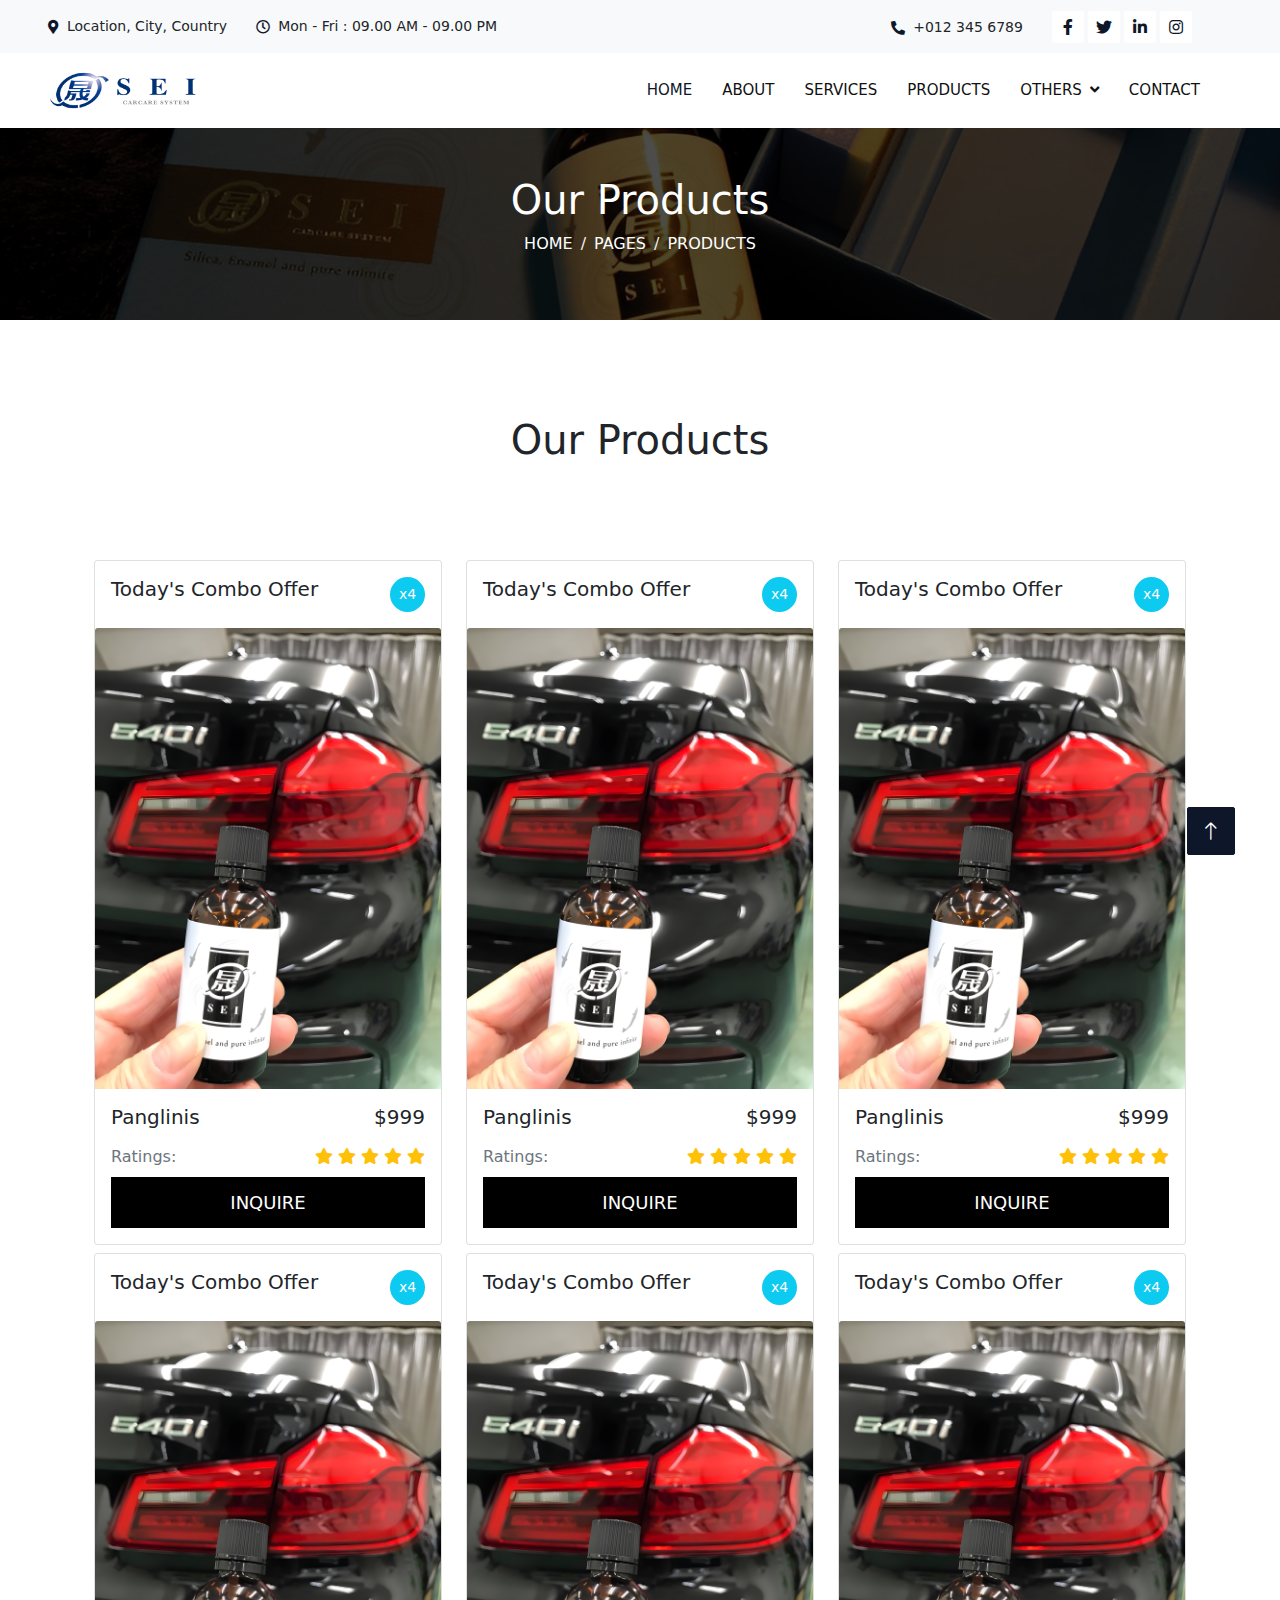
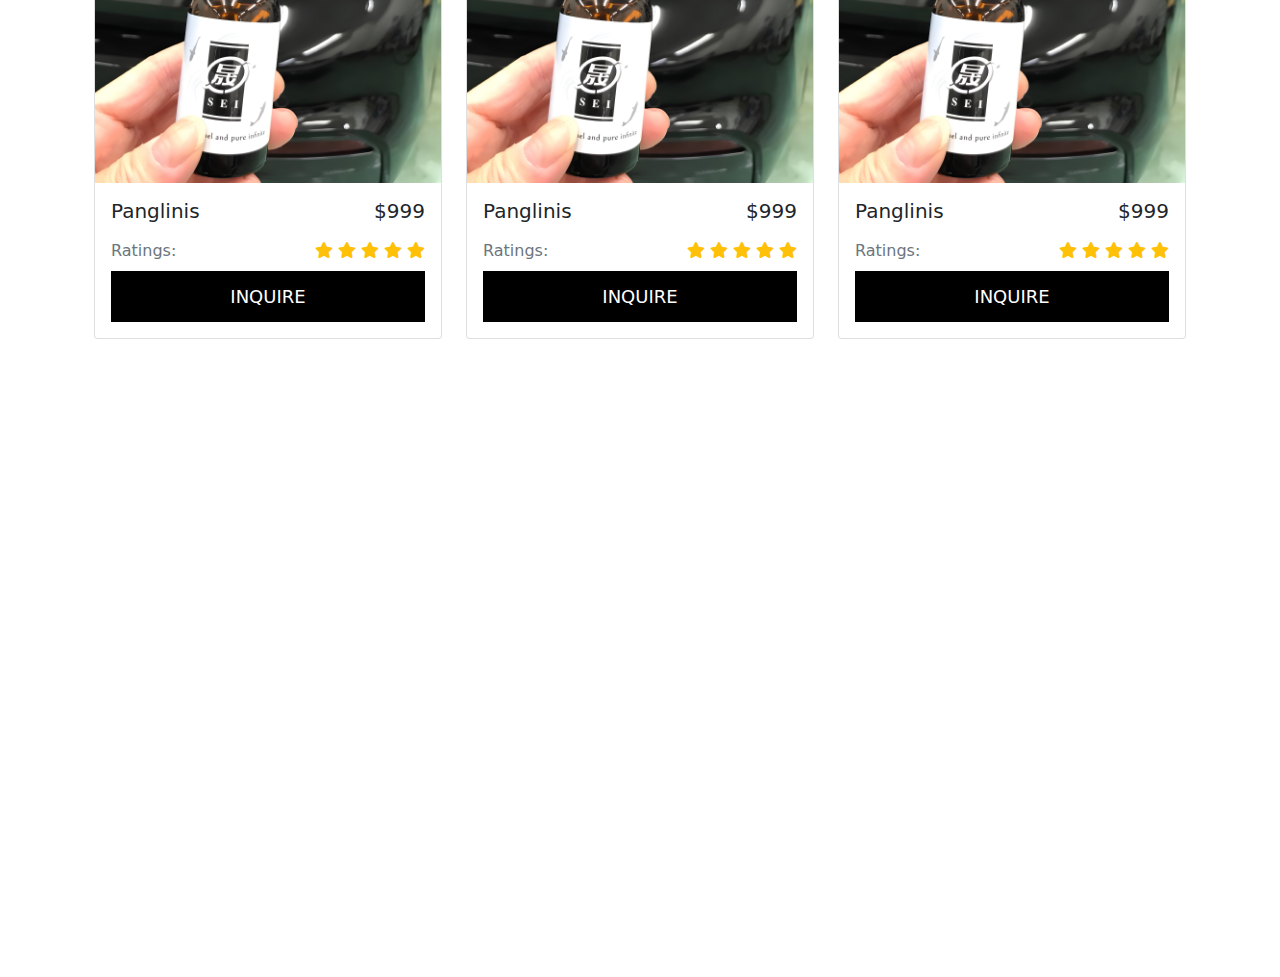
<file: product.html>
<!DOCTYPE html>
<html lang="en">

<head>
    <meta charset="utf-8">
    <title>SEI - Product</title>
    <meta content="width=device-width, initial-scale=1.0" name="viewport">
    <meta content="" name="keywords">
    <meta content="" name="description">

   <!-- Favicon -->
   <link href="favicon.ico" rel="icon">

   <!-- Google Web Fonts -->
   <link rel="preconnect" href="https://fonts.googleapis.com">
   <link rel="preconnect" href="https://fonts.gstatic.com" crossorigin>
   <link href="https://fonts.googleapis.com/css2?family=Chakra+Petch:wght@400;600;700&family=Mulish&display=swap"
     rel="stylesheet">

   <!-- Icon Font Stylesheet -->
   <link href="https://cdnjs.cloudflare.com/ajax/libs/font-awesome/5.10.0/css/all.min.css" rel="stylesheet">
   <link href="https://cdn.jsdelivr.net/npm/bootstrap-icons@1.4.1/font/bootstrap-icons.css" rel="stylesheet">

   <!-- Libraries Stylesheet -->
   <link href="lib/animate/animate.min.css" rel="stylesheet">
   <link href="lib/owlcarousel/assets/owl.carousel.min.css" rel="stylesheet">
   <link href="lib/tempusdominus/css/tempusdominus-bootstrap-4.min.css" rel="stylesheet" />

   <!-- Customized Bootstrap Stylesheet -->
   <link href="css/bootstrap.min.css" rel="stylesheet">

   <!-- Template Stylesheet -->
   <link href="css/style.css" rel="stylesheet">
</head>

<body>
    <!-- Spinner Start -->
    <div id="spinner" class="show bg-white position-fixed translate-middle w-100 vh-100 top-50 start-50 d-flex align-items-center justify-content-center">
        <div class="spinner-border text-primary" style="width: 3rem; height: 3rem;" role="status">
            <span class="sr-only">Loading...</span>
        </div>
    </div>
    <!-- Spinner End -->


     <!-- Topbar Start -->
    <div  class="container-fluid bg-light p-0">
      <div class="row gx-0 d-none d-lg-flex">
          <div class="col-lg-7 px-5 text-start">
              <div class="h-100 d-inline-flex align-items-center py-3 me-4">
                  <small class="fa fa-map-marker-alt text-primary me-2"></small>
                  <small >Location, City, Country</small>
              </div>
              <div class="h-100 d-inline-flex align-items-center py-3">
                  <small class="far fa-clock text-primary me-2"></small>
                  <small>Mon - Fri : 09.00 AM - 09.00 PM</small>
              </div>
          </div>
          <div class="col-lg-5 px-5 text-end">
              <div class="h-100 d-inline-flex align-items-center py-3 me-4">
                  <small  class="fa fa-phone-alt text-primary me-2"></small>
                  <small>+012 345 6789</small>
              </div>
              <div class="h-100 d-inline-flex align-items-center " style="margin-right: 40px;">
                  <a class="btn btn-sm-square bg-white text-primary me-1" href=""><i class="fab fa-facebook-f"></i></a>
                  <a class="btn btn-sm-square bg-white text-primary me-1" href=""><i class="fab fa-twitter"></i></a>
                  <a class="btn btn-sm-square bg-white text-primary me-1" href=""><i class="fab fa-linkedin-in"></i></a>
                  <a  class="btn btn-sm-square bg-white text-primary me-0" href=""><i class="fab fa-instagram"></i></a>
              </div>
          </div>
      </div>
  </div>
  <!-- Topbar End -->


  <!-- Navbar Start -->
  <nav class="navbar navbar-expand-lg bg-white navbar-light  sticky-top p-0">
      
      <a href="index.html" class="navbar-brand d-flex align-items-center px-4 px-lg-5">
          <img class="logo" src="img/3.png" width="150" height="39" alt="">
      </a>
      <button type="button" class="navbar-toggler me-4" data-bs-toggle="collapse" data-bs-target="#navbarCollapse">
          <span class="navbar-toggler-icon"></span>
          
      </button>
      <div class="collapse navbar-collapse" id="navbarCollapse" style="margin-right: 50px;">
          
          <div class="navbar-nav ms-auto p-4 p-lg-0" >
              
              <a href="index.html" class="nav-item nav-link active">Home</a>
              <a href="about.html" class="nav-item nav-link">About</a>
              <a href="service.html" class="nav-item nav-link">Services</a>
              <a href="product.html" class="nav-item nav-link">Products</a>
              <div class="nav-item dropdown">
                  <a href="#" class="nav-link dropdown-toggle" data-bs-toggle="dropdown">Others</a>
                  <div class="dropdown-menu fade-up m-0">
                      <a href="mailto:seisolution@gmail.com" class="dropdown-item">Find a Distributor</a>
                      <a href="mailto:seisolution@gmail.com" class="dropdown-item">Find an Installer</a>
                      <a class="dropdown-item "id="myid"></a>
                  </div>
              </div>
              <a href="contact.html" class="nav-item nav-link">Contact</a>
            <span id="contact-text" class="nav-item nav-link d-lg-none d-inline-flex align-items-center">
                  <small class="fa fa-map-marker-alt text-primary me-2"></small>
                  <small>Location, City, Country</small>
            </span>
            <span id="contact-text" class="nav-item nav-link d-lg-none d-inline-flex align-items-center">
                  <small class="far fa-clock text-primary me-2"></small>
                  <small>Mon - Fri : 09.00 AM - 09.00 PM</small>
            </span>
            <span id="contact-text" class="nav-item nav-link d-lg-none d-inline-flex align-items-center">
                  <small  class="fa fa-phone-alt text-primary me-2"></small>
                  <small>+012 345 6789</small>
            </span>
            <span id="socials-text" class="nav-item nav-link d-lg-none d-inline-flex align-items-center">
                  <a class="btn btn-sm-square bg-white text-primary me-1" href=""><i class="fab fa-facebook-f"></i></a>
                  <a class="btn btn-sm-square bg-white text-primary me-1" href=""><i class="fab fa-twitter"></i></a>
                  <a class="btn btn-sm-square bg-white text-primary me-1" href=""><i class="fab fa-linkedin-in"></i></a>
                  <a  class="btn btn-sm-square bg-white text-primary me-0" href=""><i class="fab fa-instagram"></i></a>
            </span>
              
          </div>
      </div>
  </div>
  </nav>
  <!-- Navbar End -->

<!-- Page Header Start -->
<div class="container-fluid page-header mb-5 p-0" style="background-image: url(img/carousel-bg-2.jpg);">
  <div class="container-fluid page-header-inner py-5">
      <div class="container text-center">
          <span><h1 class="h1 section-title animated slideInDown text-white active">Our Products</h1>
          <nav aria-label="breadcrumb">
              <ol class="breadcrumb justify-content-center text-uppercase text-white">
                  
                  <li class="breadcrumb-item text-white"><a href="index.html" class="a-text">HOME</a></li>
                  <li class="breadcrumb-item text-white active" aria-current="page">PAGES</li>
                  <li class="breadcrumb-item text-white active" aria-current="page">PRODUCTS</li>
              </ol>
          </nav>
      </div>
  </div>
</div>
<!-- Page Header End -->


    <!-- Product Start -->
    <div class="container-xxl py-5 wow fadeInUp" data-wow-delay="0.1s">
        <div class="container">
            <div class="text-center">
                <h1 class="mb-5">Our Products</h1>
            </div>
            <div class="container py-5">
                <div class="row">
                  <div class="col-md-12 col-lg-4 mb-4 mb-lg-2">
                    <div class="card">
                      <div class="d-flex justify-content-between p-3">
                        <h5 class="mb-0">Today's Combo Offer</h5>
                        <div class="bg-info rounded-circle d-flex align-items-center justify-content-center shadow-1-strong" style="width: 35px; height: 35px;">
                          <p class="text-white mb-0 small">x4</p>
                        </div>
                      </div>
                      <img src="img/P1.jpg"
                        class="card-img-top" alt="" />
                      <div class="card-body">
                        <div class="d-flex justify-content-between mb-3">
                          <h5 class="mb-0">Panglinis</h5>
                          <h5 class="text-dark mb-0">$999</h5>
                        </div>
                        <div class="d-flex justify-content-between mb-2">
                          <p class="text-muted mb-0">Ratings: <span class="fw-bold"></span></p>
                          <div class="ms-auto text-warning">
                            <i class="fa fa-star"></i>
                            <i class="fa fa-star"></i>
                            <i class="fa fa-star"></i>
                            <i class="fa fa-star"></i>
                            <i class="fa fa-star"></i>
                          </div>
                        </div>
                        <button class=" slideInDown" onclick="window.location.href='mailto:seisolution@gmail.com?subject=Product Inquiry&body=Please provide more information about this product:'">INQUIRE</button>
                      </div>
                    </div>
                  </div>
                  <div class="col-md-12 col-lg-4 mb-4 mb-lg-2">
                    <div class="card">
                      <div class="d-flex justify-content-between p-3">
                        <h5 class="mb-0">Today's Combo Offer</h5>
                        <div class="bg-info rounded-circle d-flex align-items-center justify-content-center shadow-1-strong" style="width: 35px; height: 35px;">
                          <p class="text-white mb-0 small">x4</p>
                        </div>
                      </div>
                      <img src="img/P1.jpg"
                        class="card-img-top" alt="" />
                      <div class="card-body">
                        <div class="d-flex justify-content-between mb-3">
                          <h5 class="mb-0">Panglinis</h5>
                          <h5 class="text-dark mb-0">$999</h5>
                        </div>
                        <div class="d-flex justify-content-between mb-2">
                          <p class="text-muted mb-0">Ratings: <span class="fw-bold"></span></p>
                          <div class="ms-auto text-warning">
                            <i class="fa fa-star"></i>
                            <i class="fa fa-star"></i>
                            <i class="fa fa-star"></i>
                            <i class="fa fa-star"></i>
                            <i class="fa fa-star"></i>
                          </div>
                        </div>
                        <button class=" slideInDown" onclick="window.location.href='mailto:seisolution@gmail.com?subject=Product Inquiry&body=Please provide more information about this product:'">INQUIRE</button>
                      </div>
                    </div>
                  </div>
                  <div class="col-md-12 col-lg-4 mb-4 mb-lg-2">
                    <div class="card">
                      <div class="d-flex justify-content-between p-3">
                        <h5 class="mb-0">Today's Combo Offer</h5>
                        <div class="bg-info rounded-circle d-flex align-items-center justify-content-center shadow-1-strong" style="width: 35px; height: 35px;">
                          <p class="text-white mb-0 small">x4</p>
                        </div>
                      </div>
                      <img src="img/P1.jpg"
                        class="card-img-top" alt="" />
                      <div class="card-body">
                        <div class="d-flex justify-content-between mb-3">
                          <h5 class="mb-0">Panglinis</h5>
                          <h5 class="text-dark mb-0">$999</h5>
                        </div>
                        <div class="d-flex justify-content-between mb-2">
                          <p class="text-muted mb-0">Ratings: <span class="fw-bold"></span></p>
                          <div class="ms-auto text-warning">
                            <i class="fa fa-star"></i>
                            <i class="fa fa-star"></i>
                            <i class="fa fa-star"></i>
                            <i class="fa fa-star"></i>
                            <i class="fa fa-star"></i>
                          </div>
                        </div>
                        <button class=" slideInDown" onclick="window.location.href='mailto:seisolution@gmail.com?subject=Product Inquiry&body=Please provide more information about this product:'">INQUIRE</button>
                      </div>
                    </div>
                  </div>
                  <div class="col-md-12 col-lg-4 mb-4 mb-lg-2">
                    <div class="card">
                      <div class="d-flex justify-content-between p-3">
                        <h5 class="mb-0">Today's Combo Offer</h5>
                        <div class="bg-info rounded-circle d-flex align-items-center justify-content-center shadow-1-strong" style="width: 35px; height: 35px;">
                          <p class="text-white mb-0 small">x4</p>
                        </div>
                      </div>
                      <img src="img/P1.jpg"
                        class="card-img-top" alt="" />
                      <div class="card-body">
                        <div class="d-flex justify-content-between mb-3">
                          <h5 class="mb-0">Panglinis</h5>
                          <h5 class="text-dark mb-0">$999</h5>
                        </div>
                        <div class="d-flex justify-content-between mb-2">
                          <p class="text-muted mb-0">Ratings: <span class="fw-bold"></span></p>
                          <div class="ms-auto text-warning">
                            <i class="fa fa-star"></i>
                            <i class="fa fa-star"></i>
                            <i class="fa fa-star"></i>
                            <i class="fa fa-star"></i>
                            <i class="fa fa-star"></i>
                          </div>
                        </div>
                        <button class=" slideInDown" onclick="window.location.href='mailto:seisolution@gmail.com?subject=Product Inquiry&body=Please provide more information about this product:'">INQUIRE</button>
                      </div>
                    </div>
                  </div>
                  <div class="col-md-12 col-lg-4 mb-4 mb-lg-2">
                    <div class="card">
                      <div class="d-flex justify-content-between p-3">
                        <h5 class="mb-0">Today's Combo Offer</h5>
                        <div class="bg-info rounded-circle d-flex align-items-center justify-content-center shadow-1-strong" style="width: 35px; height: 35px;">
                          <p class="text-white mb-0 small">x4</p>
                        </div>
                      </div>
                      <img src="img/P1.jpg"
                        class="card-img-top" alt="" />
                      <div class="card-body">
                        <div class="d-flex justify-content-between mb-3">
                          <h5 class="mb-0">Panglinis</h5>
                          <h5 class="text-dark mb-0">$999</h5>
                        </div>
                        <div class="d-flex justify-content-between mb-2">
                          <p class="text-muted mb-0">Ratings: <span class="fw-bold"></span></p>
                          <div class="ms-auto text-warning">
                            <i class="fa fa-star"></i>
                            <i class="fa fa-star"></i>
                            <i class="fa fa-star"></i>
                            <i class="fa fa-star"></i>
                            <i class="fa fa-star"></i>
                          </div>
                        </div>
                        <button class=" slideInDown" onclick="window.location.href='mailto:seisolution@gmail.com?subject=Product Inquiry&body=Please provide more information about this product:'">INQUIRE</button>
                      </div>
                    </div>
                  </div>
                  <div class="col-md-12 col-lg-4 mb-4 mb-lg-2">
                    <div class="card">
                      <div class="d-flex justify-content-between p-3">
                        <h5 class="mb-0">Today's Combo Offer</h5>
                        <div class="bg-info rounded-circle d-flex align-items-center justify-content-center shadow-1-strong" style="width: 35px; height: 35px;">
                          <p class="text-white mb-0 small">x4</p>
                        </div>
                      </div>
                      <img src="img/P1.jpg"
                        class="card-img-top" alt="" />
                      <div class="card-body">
                        <div class="d-flex justify-content-between mb-3">
                          <h5 class="mb-0">Panglinis</h5>
                          <h5 class="text-dark mb-0">$999</h5>
                        </div>
                        <div class="d-flex justify-content-between mb-2">
                          <p class="text-muted mb-0">Ratings: <span class="fw-bold"></span></p>
                          <div class="ms-auto text-warning">
                            <i class="fa fa-star"></i>
                            <i class="fa fa-star"></i>
                            <i class="fa fa-star"></i>
                            <i class="fa fa-star"></i>
                            <i class="fa fa-star"></i>
                          </div>
                        </div>
                        <button class=" slideInDown" onclick="window.location.href='mailto:seisolution@gmail.com?subject=Product Inquiry&body=Please provide more information about this product:'">INQUIRE</button>
                      </div>
                    </div>
                  </div>
                </div>
              </div>
            </div>
        </div>
    </div>
    <!-- Testimonial End -->

    
<!-- Footer Start -->
<div class="container-fluid bg-dark text-light footer pt-5 mt-5 wow fadeIn" data-wow-delay="0.1s">
  <div class="container py-5">
      <div class="row g-5">
          <div class="col-lg-3 col-md-6">
              <h4 class="text-light mb-4">Address</h4>
              <p class="mb-2"><i class="fa fa-map-marker-alt me-3"></i>Location, City, Country</p>
              <p class="mb-2"><i class="fa fa-phone-alt me-3"></i>+012 345 67890</p>
              <p class="mb-2"><i class="fa fa-envelope me-3"></i>info@example.com</p>
              <div class="d-flex pt-2">
                  <a class="btn btn-outline-light btn-social" href=""><i class="fab fa-twitter"></i></a>
                  <a class="btn btn-outline-light btn-social" href=""><i class="fab fa-facebook-f"></i></a>
                  <a class="btn btn-outline-light btn-social" href=""><i class="fab fa-youtube"></i></a>
                  <a class="btn btn-outline-light btn-social" href=""><i class="fab fa-linkedin-in"></i></a>
              </div>
          </div>
          <div class="col-lg-3 col-md-6">
              <h4 class="text-light mb-4">Opening Hours</h4>
              <h6 class="text-light">Monday - Friday:</h6>
              <p class="mb-4">09.00 AM - 09.00 PM</p>
              <h6 class="text-light">Saturday - Sunday:</h6>
              <p class="mb-0">09.00 AM - 12.00 PM</p>
          </div>
          <div class="col-lg-3 col-md-6">
              <h4 class="text-light mb-4">Shortcut</h4>
              <a class="btn btn-link" href="">Products</a>
              <a class="btn btn-link" href="">Services</a>
              <a class="btn btn-link" href="">Contact Us</a>
              <a class="btn btn-link" href="">About Us</a>
              
          </div>
          <div class="col-lg-3 col-md-6">
              <h4 class="text-light mb-4">Qr Code</h4>
              <img src="img/qrcode.png" alt="Qr Code" width="200px">
              <div class="position-relative mx-auto" style="max-width: 400px;">
              </div>
          </div>
      </div>
  </div>
  <div class="row" style="text-align: center;"> 
    <div class="col-lg-12 col-sm-12 col-xs-12">
        <p class="copyright">2023 SEI - Carcare System. All rights reserved</p>
        
    </div><!--- END COL -->                 
</div>
  </div>
</div>
<!-- Footer End -->

    <!-- Back to Top -->
    <a href="#" class="btn btn-lg btn-primary btn-lg-square back-to-top"><i class="bi bi-arrow-up"></i></a>


<!-- JavaScript Libraries -->
<script src="https://code.jquery.com/jquery-3.4.1.min.js"></script>
<script src="https://cdn.jsdelivr.net/npm/bootstrap@5.0.0/dist/js/bootstrap.bundle.min.js"></script>
<script src="lib/wow/wow.min.js"></script>
<script src="lib/easing/easing.min.js"></script>
<script src="lib/waypoints/waypoints.min.js"></script>   
<script src="lib/counterup/counterup.min.js"></script>
<script src="lib/owlcarousel/owl.carousel.min.js"></script>
<script src="lib/tempusdominus/js/moment.min.js"></script>
<script src="lib/tempusdominus/js/moment-timezone.min.js"></script>
<script src="lib/tempusdominus/js/tempusdominus-bootstrap-4.min.js"></script>

<!-- Template Javascript -->
<script src="js/main.js"></script>
    <script src="http://translate.google.com/translate_a/element.js?cb=loadGoogleTranslate"></script>
</body>

</html>
</file>
<file: css/style.css>
/********** Template CSS **********/


:root {
    --primary: hsl(222, 50%, 11%);
    --secondary: #0B2154;
    --light: #F2F2F2;
    --dark: #111111;
}


.fw-medium {
    font-weight: 600 !important;
}

.back-to-top {
    position: fixed;
    display: none;
    right: 45px;
    bottom: 45px;
    z-index: 99;
}


/*** Spinner ***/
#spinner {
    opacity: 0;
    visibility: hidden;
    transition: opacity .5s ease-out, visibility 0s linear .5s;
    z-index: 99999;
}

#spinner.show {
    transition: opacity .5s ease-out, visibility 0s linear 0s;
    visibility: visible;
    opacity: 1;
}


/*** Button ***/
.btn {
    font-weight: 500;
    text-transform: uppercase;
    transition: .5s;
}

.btn.btn-primary,
.btn.btn-secondary {
    
    color: #FFFFFF;
}

.btn-square {
    width: 38px;
    height: 38px;
}

.btn-sm-square {
    width: 32px;
    height: 32px;
}

.btn-lg-square {
    width: 48px;
    height: 48px;
}

.btn-square,
.btn-sm-square,
.btn-lg-square {
    padding: 0;
    display: flex;
    align-items: center;
    justify-content: center;
    font-weight: normal;
    border-radius: 2px;
}


/*** Navbar ***/

.navbar .dropdown-toggle::after {
    
    border: none;
    content: "\f107";
    font-family: "Font Awesome 5 Free";
    font-weight: 900;
    vertical-align: middle;
    margin-left: 8px;
}

.navbar-light .navbar-nav .nav-link {
    
    margin-right: 30px;
    padding: 25px 0;
    color: #FFFFFF;
    font-size: 15px;
    text-transform: uppercase;
    outline: none;
}

.navbar-light .navbar-nav .nav-link:hover,
.navbar-light .navbar-nav .nav-link.active {
    color: var(--primary);
}

@media (max-width: 990px) {
    
    .navbar-light .navbar-nav .nav-link {
        margin-right: 0;
        padding: 10px 0;
        
    }

    .navbar-light .navbar-nav {
        border-top: 1px solid #EEEEEE;
        
    }
    
}

.navbar-light .navbar-brand,
.navbar-light a.btn {
    height: 75px;
}

.navbar-light .navbar-nav .nav-link {
    color: var(--dark);
    font-weight: 500;
}

.navbar-light.sticky-top {
    top: -100px;
    transition: .5s;
}

@media (min-width: 992px) {
     .navbar .nav-item .dropdown-menu {
        display: block;
        border: none;
        margin-top: 0;
        top: 150%;
        opacity: 0;
        visibility: hidden;
        transition: .5s;
        
    }

     .navbar .nav-item:hover .dropdown-menu {
        top: 100%;
        visibility: visible;
        transition: .5s;
        opacity: 1;
        
    }
   
}


/*** Header ***/
.carousel-caption {
    top: 0;
    left: 0;
    right: 0;
    bottom: 0;
    background: rgba(0, 0, 0, .7);
    z-index: 1;
}

.carousel-control-prev,
.carousel-control-next {
    width: 10%;
}

.carousel-control-prev-icon,
.carousel-control-next-icon {
    width: 3rem;
    height: 3rem;
}

@media (max-width: 768px) {
    #header-carousel .carousel-item {
        position: relative;
        min-height: 450px;
    }
    
    #header-carousel .carousel-item img {
        position: absolute;
        width: 100%;
        height: 100%;
        object-fit: cover;
    }
  
}

.page-header {
    background-position: center center;
    background-repeat: no-repeat;
    background-size: cover;
    height:auto;
}

/* google translate */
.goog-te-banner-frame.skiptranslate, .goog-te-gadget-simple img{
    display: none !important;
}
.goog-tooltip{
    display: none !important;
}
.goog-tooltip:hover{
    display: none !important;
}
.goog-text-highlight{
    background-color: transparent !important;
    border: none !important;
    box-shadow: none !important;
}


.page-header-inner {
    background: rgba(0, 0, 0, .7);
    height: 100%;
}

.breadcrumb-item + .breadcrumb-item::before {
    color: var(--light);
}


/*** Facts ***/
.fact {
    background: linear-gradient(rgba(0, 0, 0, .7), rgba(0, 0, 0, .7)), url(../img/carousel-bg-2.jpg);
    background-position: center center;
    background-repeat: no-repeat;
    background-size: cover;
}



.a-text{
    color: white;
    text-decoration: none;
}


/*** Service ***/
.service .nav .nav-link {
    background: var(--light);
    transition: .5s;
}

.service .nav .nav-link.active {
    background: var(--primary);
}

.service .nav .nav-link.active h4 {
    color: #FFFFFF !important;
}
.video-container {
    width: 49%;
    padding: 10px;
    background: white;
    display: inline-block;
  }
  
  .responsive-video {  
    position: relative;
    display: block;
    width: 100%;
    height: 0;
    padding-bottom: 56.25%;
  }
  
  .responsive-video iframe, .responsive-video video {
    position: absolute;
    width: 100%;
    height: 100%;  
  }


/*** Booking ***/
.booking {
    background: linear-gradient(rgba(0, 0, 0, .7), rgba(0, 0, 0, .7)), url(../img/carousel-bg-2.jpg) center center no-repeat;
    background-size: cover;
}

.bootstrap-datetimepicker-widget.bottom {
    top: auto !important;
}

.bootstrap-datetimepicker-widget .table * {
    border-bottom-width: 0px;
}

.bootstrap-datetimepicker-widget .table th {
    font-weight: 500;
}

.bootstrap-datetimepicker-widget.dropdown-menu {
    padding: 10px;
    border-radius: 2px;
}

.bootstrap-datetimepicker-widget table td.active,
.bootstrap-datetimepicker-widget table td.active:hover {
    background: var(--primary);
}

.bootstrap-datetimepicker-widget table td.today::before {
    border-bottom-color: var(--primary);
}




.card button {
    border: none;
    outline: 0;
    padding: 12px;
    color: white;
    background-color: #000;
    text-align: center;
    cursor: pointer;
    width: 100%;
    font-size: 18px;
  }
  
.card button:hover {
    opacity: 0.7;
}


/*** Footer ***/
.footer {
    background: linear-gradient(rgba(0, 0, 0, .9), rgba(0, 0, 0, .9)), url(../img/carousel-bg-2.jpg) center center no-repeat;
    background-size: cover;
}

.footer .btn.btn-social {
    margin-right: 5px;
    width: 35px;
    height: 35px;
    display: flex;
    align-items: center;
    justify-content: center;
    color: var(--light);
    border: 1px solid #FFFFFF;
    border-radius: 35px;
    transition: .3s;
}

.footer .btn.btn-social:hover {
    color: var(--primary);
}

.footer .btn.btn-link {
    display: block;
    margin-bottom: 5px;
    padding: 0;
    text-align: left;
    color: #FFFFFF;
    font-size: 15px;
    font-weight: normal;
    text-transform: capitalize;
    transition: .3s;
}

.footer .btn.btn-link::before {
    position: relative;
    content: "\f105";
    font-family: "Font Awesome 5 Free";
    font-weight: 900;
    margin-right: 10px;
}

.footer .btn.btn-link:hover {
    letter-spacing: 1px;
    box-shadow: none;
}

.footer .copyright {
    padding: 25px 0;
    font-size: 15px;
    border-top: 1px solid rgba(256, 256, 256, .1);
}

.footer .copyright a {
    color: var(--light);
}

.footer .footer-menu a {
    margin-right: 15px;
    padding-right: 15px;
    border-right: 1px solid rgba(255, 255, 255, .3);
}

.footer .footer-menu a:last-child {
    margin-right: 0;
    padding-right: 0;
    border-right: none;
}
</file>
